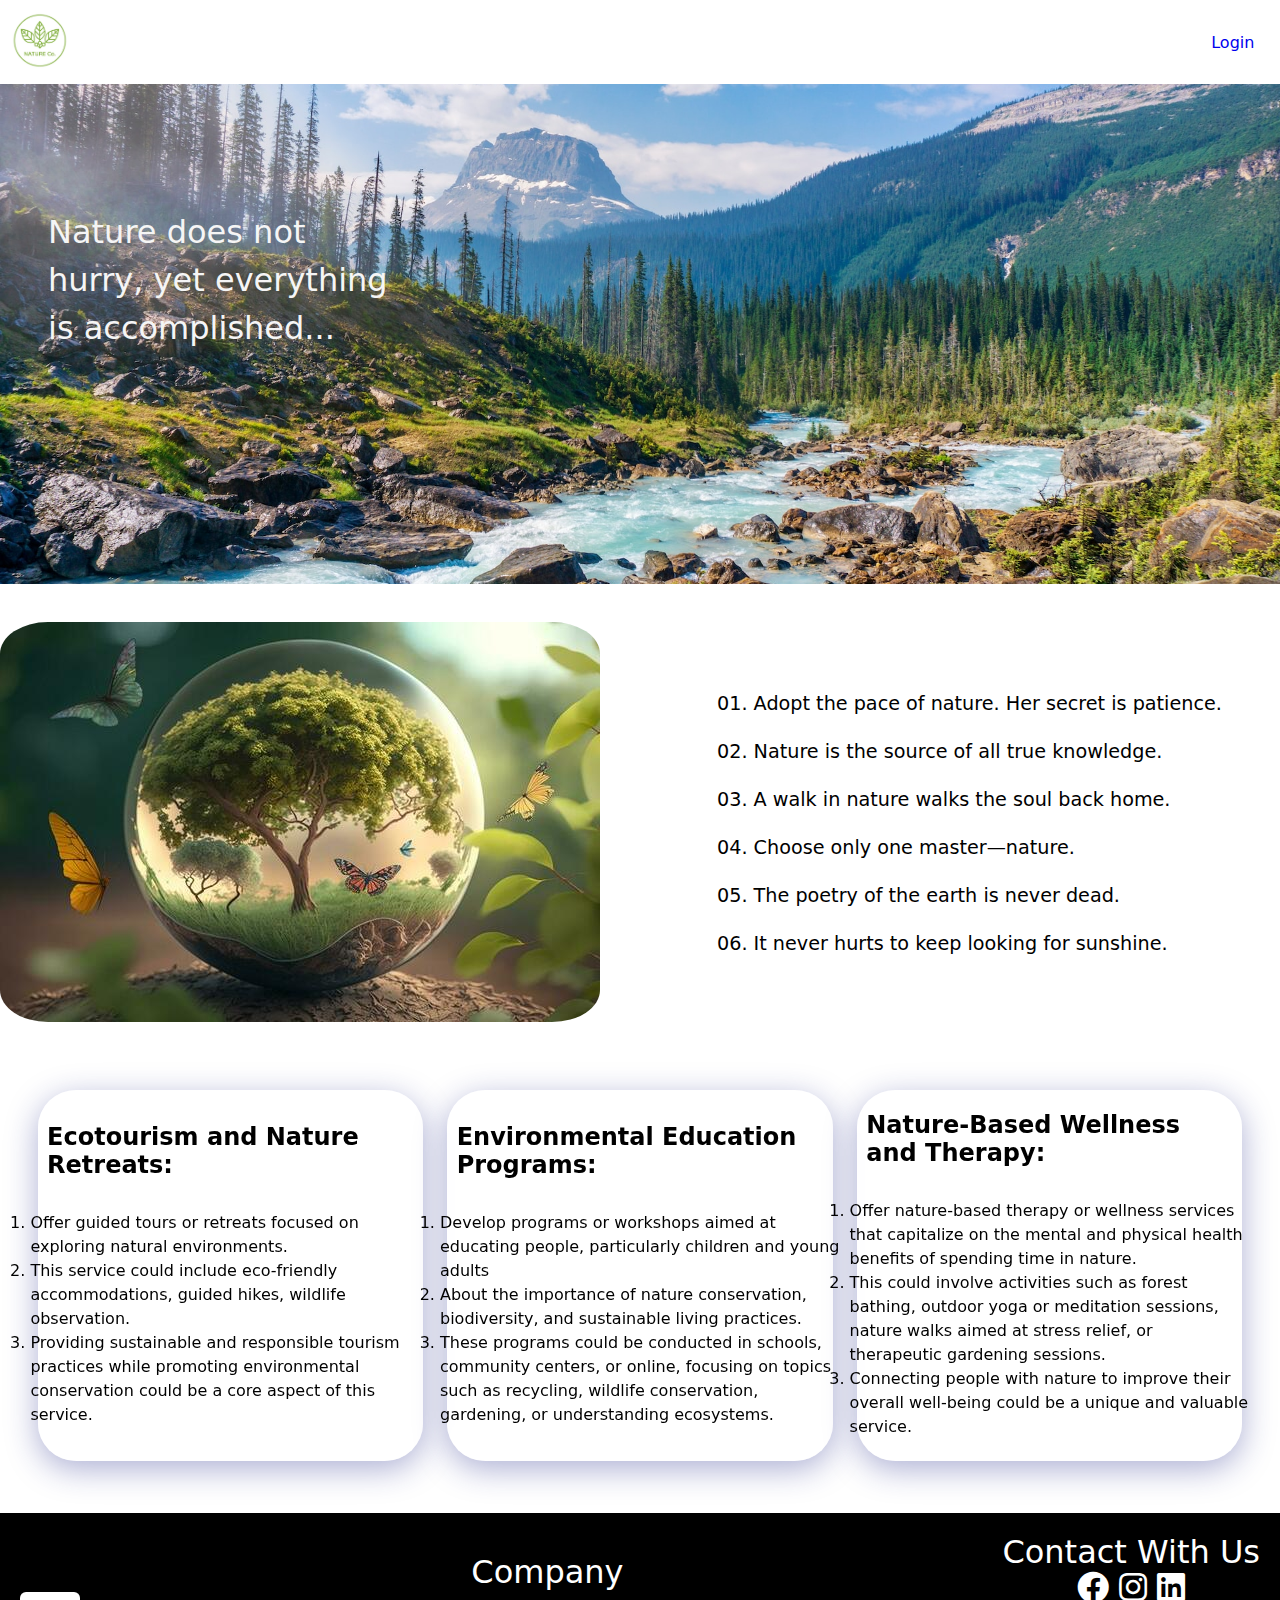
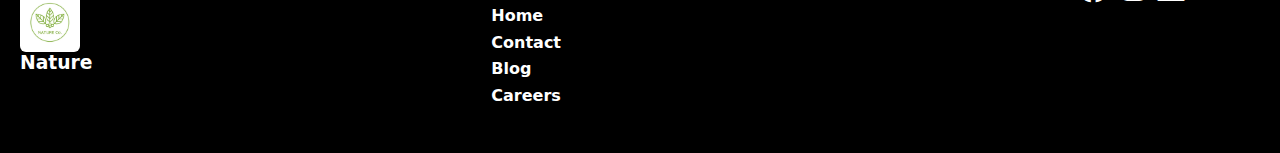
<file: index.html>
<!DOCTYPE html>
<html lang="en">
<head>
    <meta charset="UTF-8">
    <meta name="viewport" content="width=device-width, initial-scale=1.0">
    <link rel="stylesheet" href="https://cdnjs.cloudflare.com/ajax/libs/font-awesome/5.15.3/css/all.min.css">
    <link rel="stylesheet" href="style.css">
    <title>Document</title>
</head>
<body>

    <nav>
        <div class="nav__logo">

          <img src="./image/nature.jpg" alt="">

        </div>

        <div class="nav-a">
            <a class="nav-anchor" href="./login.html">Login</a>


        </div>
    </nav>

    <div class="slideshow-container">
       <div class="slideshow__cta__container">
        <h2 class="slideshow-h2">Nature does not hurry, yet everything is accomplished...</h2>
        <!-- <button class="btn">Test</button> -->
       </div>
        <div class="mySlides">
          <img src="./image/image1.jpg" alt="Image 1">
        </div>
      
        <div class="mySlides">
          <img src="./image/image2.jpg" alt="Image 2">
        </div>
      
        <div class="mySlides">
          <img src="./image/image3.jpg" alt="Image 3">
        </div>
      
        <div class="mySlides">
          <img src="./image/image4.jpg" alt="Image 4">
        </div>
      
        <div class="mySlides">
          <img src="./image/image5.jpg" alt="Image 5">
        </div>
      </div>

  
      <div class="main">

        <div class="main__img">

          <img class="main__img__img" src="./image/main-img.jpg" alt="">

        </div>

        <div class="main__text">
          <ul class="main__ul">
            <li class="main__li">Adopt the pace of nature. Her secret is patience.</li>
            <li class="main__li">Nature is the source of all true knowledge.</li>
            <li class="main__li">A walk in nature walks the soul back home.</li>
            <li class="main__li">Choose only one master—nature.</li>
            <li class="main__li">The poetry of the earth is never dead.</li>
            <li class="main__li">It never hurts to keep looking for sunshine.</li>
          </ul>
        </div>

      </div>

      <div class="services">
        <div class="service">
          <h3 class="service__h3">
            Ecotourism and Nature Retreats:
          </h3>
          <div class="service__ul">
          <ol class="service__desc">
            <li>Offer guided tours or retreats focused on exploring natural environments.</li>
            <li>This service could include eco-friendly accommodations, guided hikes, wildlife observation.</li>
            <li>Providing sustainable and responsible tourism practices while promoting environmental conservation could be a core aspect of this service.</li>
          </ol>
          </div>
        </div>
        <div class="service">
          <h3 class="service__h3">
            Environmental Education Programs:
          </h3>
         <div class="service__ul">
          <ol class="service__desc">
            <li>Develop programs or workshops aimed at educating people, particularly children and young adults</li>
            <li>About the importance of nature conservation, biodiversity, and sustainable living practices.</li>
            <li>These programs could be conducted in schools, community centers, or online, focusing on topics such as recycling, wildlife conservation, gardening, or understanding ecosystems.</li>
          </ol>
         </div>
        </div>
        <div class="service">
          <h3 class="service__h3">
            Nature-Based Wellness and Therapy:
          </h3>
          <div class="service__ul">
          <ol class="service__desc">
            <li>Offer nature-based therapy or wellness services that capitalize on the mental and physical health benefits of spending time in nature.</li>
            <li>This could involve activities such as forest bathing, outdoor yoga or meditation sessions, nature walks aimed at stress relief, or therapeutic gardening sessions.</li>
            <li>Connecting people with nature to improve their overall well-being could be a unique and valuable service.</li>
          </ol>
          </div>
        </div>
      </div>


      <footer>
        <div class="footer-content">
            <div class="footer-logo">
                <img class="img__logo" src="./image/nature.jpg" alt="Your Logo">
                <h3 class="footer__h3">Nature</h3>
            </div>
            <div class="footer-links">
              <h2 class="footer__title">Company</h2>
                <ul class="footer__ul">
                    <li class="footer__li"><a  href="file:///C:/Users/96170/Desktop/Website/index.html">Home</a></li>
                    <li class="footer__li"><a  href="#">Contact</a></li>
                    <li class="footer__li"><a  href="#">Blog</a></li>
                    <li class="footer__li"><a href="#">Careers</a></li>
                </ul>
            </div>
            <div class="footer-contact">
              <h2 class="footer__title1">Contact With Us</h2>
              <div class="social-icons">
                  <a href="https://www.facebook.com/your-facebook-page" target="_blank"><i class="fab fa-facebook" style="color: white;"></i> </a>
                  <a href="https://www.instagram.com/your-instagram-profile" target="_blank"><i class="fab fa-instagram" style="color: white;"></i> </a>
                  <a href="https://www.linkedin.com/in/your-linkedin-profile" target="_blank"><i class="fab fa-linkedin" style="color: white;"></i> </a>
              </div>
          </div>
        </div>
    </footer>


    
</body>
</html>

<script src="./index.js"></script>
</file>
<file: style.css>
*{
    margin: 0;
    padding: 0;
    box-sizing: border-box;
    font-family: system-ui;
    
}
/* body{
    
    /* background-color: #ffffff;
    background-image: linear-gradient(132deg, #ffffff 0%, #36c331 100%); 

    
} */

/* nav style */

h1,h2{
    font-size: 2rem;
    font-weight: 500;
}
span,p,a{
    font-size: 1rem;
}
.nav__logo > img {
    width: 80px;
    height: 80px;
    object-fit: contain;
}
nav{
    display: flex;
    flex-direction: row;
    justify-content: space-between;
    align-items: center;
}
.nav-anchor{
    text-decoration: none;
}

/* slide show style */
.slideshow__cta__container {
    position: absolute;
    top: 13rem;
    left: 3rem;
  
   
}
.slideshow__cta__container > h2 {
    width: 22rem;
    color: #f5f5f5;
    line-height: 1.5;
}
.slideshow-container {
   height: 500px;
   margin-bottom: 3%;
 
  }
  .mySlides {
    display: none;
  }
  .mySlides > img {
    height: 500px !important;
    object-fit: cover;
    width: 100%;
    height: auto;
  }

  /* btn */

  .btn {
    position: relative;
    font-size: 17px;
    margin-top: 1rem;
    /* text-transform: uppercase; */
    text-decoration: none;
    padding: 1em 2.5em;
    display: inline-block;
    border-radius: 6em;
    transition: all .2s;
    border: none;
    font-family: inherit;
    font-weight: 500;
    color: black;
    background-color: white;
   }
   
   .btn:hover {
    transform: translateY(-3px);
    box-shadow: 0 10px 20px rgba(0, 0, 0, 0.2);
   }
   
   .btn:active {
    transform: translateY(-1px);
    box-shadow: 0 5px 10px rgba(0, 0, 0, 0.2);
   }
   
   .btn::after {
    content: "";
    display: inline-block;
    height: 100%;
    width: 100%;
    border-radius: 100px;
    position: absolute;
    top: 0;
    left: 0;
    z-index: -1;
    transition: all .4s;
   }
   
   .btn::after {
    background-color: #fff;
   }
   
   .btn:hover::after {
    transform: scaleX(1.4) scaleY(1.6);
    opacity: 0;
   }


   /* main style  */

   .main {
    display: flex;
    align-items: center;
    margin-top: 3%;
}
.main__img__img{
    border-radius: 8%;
}
.main__text {
    margin-left: 12%;
    line-height: 2.5;
}

li.main__li {
    list-style: decimal-leading-zero;
    font-size: 1.2rem;
}

/* services style */

.services {
    display: grid;
    grid-template-columns: repeat(3, 1fr);
    margin-top: 2%;
    padding: 2%;
    margin-bottom: 3%;
  }
  .service {
    padding: 2%;
    background: rgba(255, 255, 255, 0.5);
    box-shadow: 0 8px 32px 0 rgba(31, 38, 135, 0.37);
    backdrop-filter: blur(10px);
    -webkit-backdrop-filter: blur(10px);
    border-radius: 10px;
    border: 1px solid rgba(255, 255, 255, 0.18);
    margin: 3%;
    border-radius: 10%;
    height: 100%;
    display: flex;
    flex-direction: column;
    align-items: center;
    justify-content: center;
  }
  .service__h3{
    font-size: 1.5rem;
  }
  .service__ul {
    width: 400px;
    margin-top: 2rem;
    line-height: 1.5;
}

  /* footer style  */

  footer {
    background-color: rgb(0, 0, 0);
    color: #fff;
    padding: 20px 0;
  }
  
  .footer-logo {
    display: flex;
    flex-direction: column;
  }
  .social-icons {
    display: flex;
    flex-direction: row;
    justify-content: CENTER;
    gap: 10px;
  }
  .social-icons-a {
    color: white;
  }
  h2.footer__title1 {
    font-size: 2rem;
  }
  i.fab {
    font-size: 200%;
    padding-bottom: 20%;
  }
  .footer__title {
    color: white;
    padding-bottom: 10%;
  }
  .footer-content {
    display: flex;
    justify-content: space-between;
    align-items: center;
    flex-wrap: wrap;
    padding: 0 20px;
  }
  
  .img__logo {
    width: 60px;
    border-radius: 10%;
  }
  ul.footer__ul {
    display: flex;
    flex-direction: column;
  }
  li.footer__li {
    padding-bottom: 5%;
  }
  .footer-logo img {
    max-width: 150px;
    height: auto;
  }
  
  .footer-links ul {
    list-style: none;
    padding: 0;
    display: flex;
  }
  
  .footer-links li {
    margin: 0 20px;
  }
  
  .footer-links a {
    text-decoration: none;
    color: #fff;
    font-weight: bold;
  }
  
  .footer-contact {
    height: 200px;
  }
  
  .footer-contact p {
    margin: 5px 0;
  }
  


  @media (max-width: 767px) {
   
    .slideshow-container {
        height: 400px;
        margin-bottom: 3%;
    }
    .mySlides > img {
        height: 370px !important;
        object-fit: cover;
        width: 100%;
        height: auto;
    }
    

    .main {
        display: flex;
        align-items: center;
        flex-direction: column;
        margin-top: 3%;
    }
    li.main__li {
        list-style: decimal-leading-zero;
        font-size: 1rem;
    }
    .main__img__img {
        border-radius: 8%;
        width: 75%;
    }
    .main__img {
        display: flex;
        justify-content: center;
    }
    .main__text {
        margin-left: 12%;
        line-height: 2;
    }
  


    .services {
        display: flex;
        flex-direction: column;
        align-items: center;
        justify-content: center;
    }
    .service__ul {
        width: 300px;
    }
    span.service__desc {
        line-height: 2;
    }


    .footer-content {
        flex-direction: column;
      }
      .footer-content {
        flex-direction: column;
      }
    
      .footer-links {
        margin-top: 20px;
        text-align: center;
      }
  }


  .form-box {
    max-width: 300px;
    background: #f1f7fe;
    overflow: hidden;
    border-radius: 16px;
    color: #010101;
  }
  
  .form {
    position: relative;
    display: flex;
    flex-direction: column;
    padding: 32px 24px 24px;
    gap: 16px;
    text-align: center;
  }
  
  /*Form text*/
  .title {
    font-weight: bold;
    font-size: 1.6rem;
  }
  
  .subtitle {
    font-size: 1rem;
    color: #666;
  }
  
  /*Inputs box*/
  .form-container {
    overflow: hidden;
    border-radius: 8px;
    background-color: #fff;
    margin: 1rem 0 .5rem;
    width: 100%;
  }
  
  .input {
    background: none;
    border: 0;
    outline: 0;
    height: 40px;
    width: 100%;
    border-bottom: 1px solid #eee;
    font-size: .9rem;
    padding: 8px 15px;
  }
  
  .form-section {
    padding: 16px;
    font-size: .85rem;
    background-color: #e0ecfb;
    box-shadow: rgb(0 0 0 / 8%) 0 -1px;
  }
  
  .form-section a {
    font-weight: bold;
    color: #0066ff;
    transition: color .3s ease;
  }
  
  .form-section a:hover {
    color: #005ce6;
    text-decoration: underline;
  }
  
  /*Button*/
  .form button {
    background-color: #0066ff;
    color: #fff;
    border: 0;
    border-radius: 24px;
    padding: 10px 16px;
    font-size: 1rem;
    font-weight: 600;
    cursor: pointer;
    transition: background-color .3s ease;
  }
  
  .form button:hover {
    background-color: #005ce6;
  }


  .form__container {
    height: 100vh;
    display: flex;
    align-items: center;
    justify-content: center;
}

.nav-a {
  margin-right: 2%;
}
span#usr {
  margin-right: 1rem;
  font-size: 1rem;
}



.btn {
  display: inline-block;
  padding: 0.9rem 1.8rem;
  font-size: 16px;
  font-weight: 700;
  color: #000;
  border: 3px solid rgb(18, 130, 18);
  cursor: pointer;
  position: relative;
  background-color: transparent;
  text-decoration: none;
  overflow: hidden;
  z-index: 1;
  font-family: inherit;
 }
 
 .btn::before {
  content: "";
  position: absolute;
  left: 0;
  top: 0;
  width: 100%;
  height: 100%;
  background-color: rgb(18, 130, 18);
  transform: translateX(-100%);
  transition: all .3s;
  z-index: -1;
 }
 
 .btn:hover::before {
  transform: translateX(0);
 }

 .nav-a {
  display: flex;
  align-items: center;
}

.banner{
  display: flex;
  align-items: center;
  justify-content: center;
  height: 400px;
  background: url(./image/countries.jpg);
  background-size: cover;
  background-repeat: no-repeat;
}

#countries{
  color: white;
  font-size: 3rem;
}
.country__div {
  display: flex;
  align-items: center;
  margin: 2rem;
  background: rgba( 255, 255, 255, 0.25 );
  box-shadow: 0 8px 32px 0 rgba( 31, 38, 135, 0.37 );
  backdrop-filter: blur( 0.5px );
  -webkit-backdrop-filter: blur( 0.5px );
  border-radius: 10px;
  border: 1px solid rgba( 255, 255, 255, 0.18 );
  justify-content: space-between;
  height: 100px;
  padding: 1rem;
}
img.country__img {
  width: 35px;
  height: 35px;
  object-fit: cover;
  border-radius: 50%;
  margin-left: 1rem;
}
</file>
